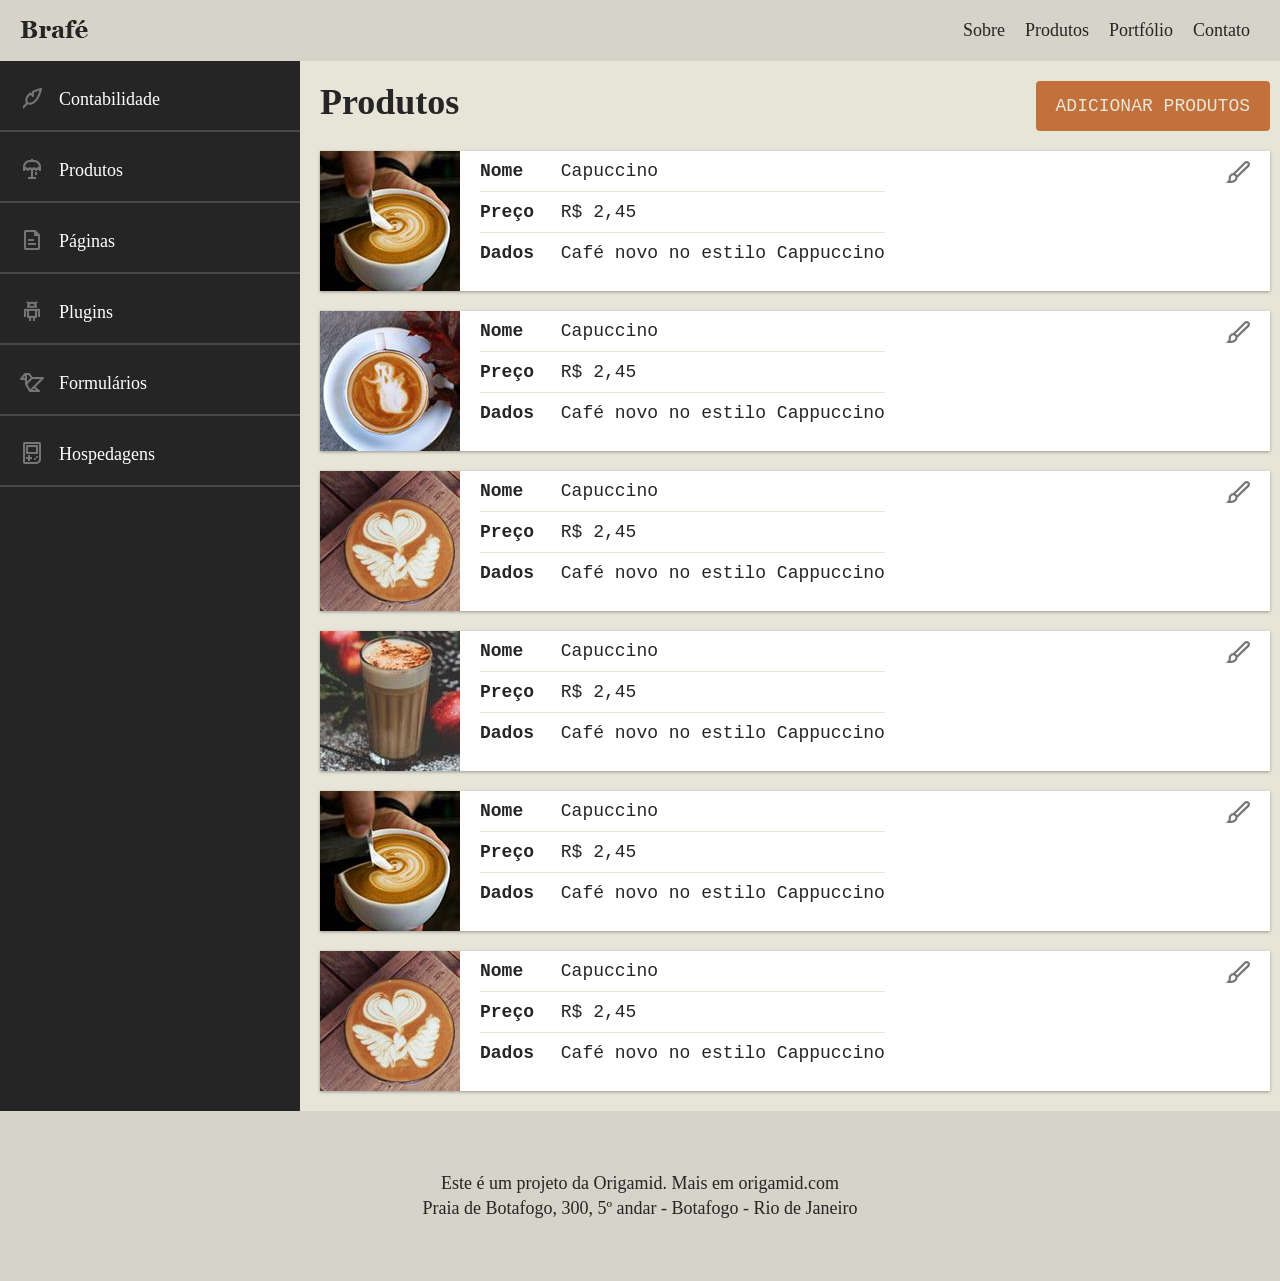
<file: index.html>
<!doctype html>
<html>
  <head>
    <title>Brafé 3</title>
    <meta charset="utf-8" />
    <meta
      name="viewport"
      content="width=device-width, initial-scale=1, shrink-to-fit=no"
    />
    <link rel="stylesheet" type="text/css" href="src/css/style.css" />
  </head>

  <body>
    <header class="header">
      <a class="header-logo" href="#">
        <img src="src/assets/images/brafe.png" alt="Brafé" />
      </a>
      <nav class="header-menu">
        <ul>
          <li><a href="#">Sobre</a></li>
          <li><a href="#">Produtos</a></li>
          <li><a href="#">Portfólio</a></li>
          <li><a href="#">Contato</a></li>
        </ul>
      </nav>
    </header>

    <main class="main-container">
      <nav class="side-nav">
        <ul>
          <li><a class="nav-contabilidade" href="#">Contabilidade</a></li>
          <li><a class="nav-produtos" href="#">Produtos</a></li>
          <li><a class="nav-paginas" href="#">Páginas</a></li>
          <li><a class="nav-plugins" href="#">Plugins</a></li>
          <li><a class="nav-formularios" href="#">Formulários</a></li>
          <li><a class="nav-hospedagens" href="#">Hospedagens</a></li>
        </ul>
      </nav>

      <section class="produtos">
        <header>
          <h1>Produtos</h1>
          <a class="adicionar-produtos" href="#">Adicionar Produtos</a>
        </header>
        <ul>
          <li class="produtos-item">
            <img src="src/assets/images/cafe-1.jpg" alt="Café 1" />
            <ul>
              <li><span>Nome</span> Capuccino</li>
              <li><span>Preço</span> R$ 2,45</li>
              <li><span>Dados</span> Café novo no estilo Cappuccino</li>
            </ul>
            <a href="#">Editar</a>
          </li>

          <li class="produtos-item">
            <img src="src/assets/images/cafe-2.jpg" alt="Café 2" />
            <ul>
              <li><span>Nome</span> Capuccino</li>
              <li><span>Preço</span> R$ 2,45</li>
              <li><span>Dados</span> Café novo no estilo Cappuccino</li>
            </ul>
            <a href="#">Editar</a>
          </li>

          <li class="produtos-item">
            <img src="src/assets/images/cafe-3.jpg" alt="Café 3" />
            <ul>
              <li><span>Nome</span> Capuccino</li>
              <li><span>Preço</span> R$ 2,45</li>
              <li><span>Dados</span> Café novo no estilo Cappuccino</li>
            </ul>
            <a href="#">Editar</a>
          </li>

          <li class="produtos-item">
            <img src="src/assets/images/cafe-4.jpg" alt="Café 4" />
            <ul>
              <li><span>Nome</span> Capuccino</li>
              <li><span>Preço</span> R$ 2,45</li>
              <li><span>Dados</span> Café novo no estilo Cappuccino</li>
            </ul>
            <a href="#">Editar</a>
          </li>

          <li class="produtos-item">
            <img src="src/assets/images/cafe-1.jpg" alt="Café 1" />
            <ul>
              <li><span>Nome</span> Capuccino</li>
              <li><span>Preço</span> R$ 2,45</li>
              <li><span>Dados</span> Café novo no estilo Cappuccino</li>
            </ul>
            <a href="#">Editar</a>
          </li>

          <li class="produtos-item">
            <img src="src/assets/images/cafe-3.jpg" alt="Café 3" />
            <ul>
              <li><span>Nome</span> Capuccino</li>
              <li><span>Preço</span> R$ 2,45</li>
              <li><span>Dados</span> Café novo no estilo Cappuccino</li>
            </ul>
            <a href="#">Editar</a>
          </li>
        </ul>
      </section>
    </main>

    <footer class="footer">
      <p>Este é um projeto da Origamid. Mais em origamid.com</p>
      <p>Praia de Botafogo, 300, 5º andar - Botafogo - Rio de Janeiro</p>
    </footer>
  </body>
</html>
</file>
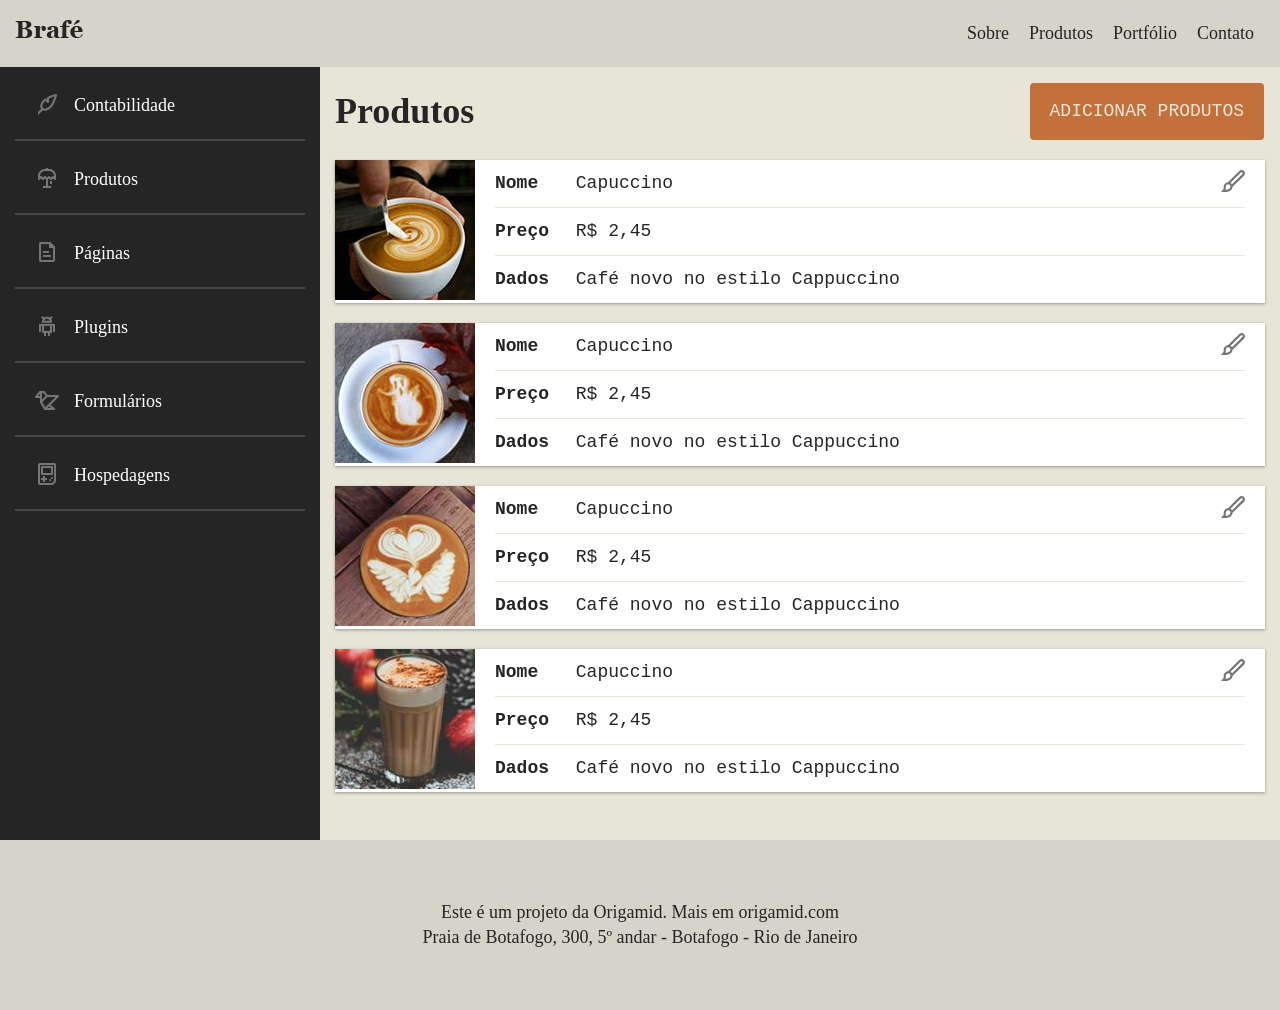
<file: (layout)/bootstrap/index.html>
<!DOCTYPE html>
<html>
  <head>
    <title>Brafé 3</title>
    <meta charset="utf-8" />
    <meta
      name="viewport"
      content="width=device-width, initial-scale=1, shrink-to-fit=no"
    />
    <link rel="stylesheet" type="text/css" href="bootstrap.min.css" />
    <link rel="stylesheet" type="text/css" href="style.css" />
  </head>

  <body>
    <header class="header">
      <div class="container-fluid">
        <div class="row">
          <a class="header-logo mr-auto col-md-4" href="#">
            <img src="img/brafe.png" alt="Brafé" />
          </a>
          <nav class="header-menu mr-3 ml-3">
            <ul>
              <li><a href="#">Sobre</a></li>
              <li><a href="#">Produtos</a></li>
              <li><a href="#">Portfólio</a></li>
              <li><a href="#">Contato</a></li>
            </ul>
          </nav>
        </div>
      </div>
    </header>

    <main class="main-container container-fluid">
      <div class="row">
        <nav class="side-nav col-md-4 col-xl-3">
          <ul>
            <li><a class="nav-contabilidade" href="#">Contabilidade</a></li>
            <li><a class="nav-produtos" href="#">Produtos</a></li>
            <li><a class="nav-paginas" href="#">Páginas</a></li>
            <li><a class="nav-plugins" href="#">Plugins</a></li>
            <li><a class="nav-formularios" href="#">Formulários</a></li>
            <li><a class="nav-hospedagens" href="#">Hospedagens</a></li>
          </ul>
        </nav>

        <section class="produtos col-md-8 col-xl-9 mb-5">
          <header class="row align-items-center mt-3">
            <h1 class="col">Produtos</h1>
            <a class="adicionar-produtos mr-3 ml-3" href="#"
              >Adicionar Produtos</a
            >
          </header>
          <ul>
            <li class="produtos-item">
              <div class="media">
                <img src="img/cafe-1.jpg" alt="Café 1" />
                <ul class="media-body">
                  <li><span>Nome</span> Capuccino</li>
                  <li><span>Preço</span> R$ 2,45</li>
                  <li><span>Dados</span> Café novo no estilo Cappuccino</li>
                </ul>
                <a href="#">Editar</a>
              </div>
            </li>

            <li class="produtos-item">
              <div class="media">
                <img src="img/cafe-2.jpg" alt="Café 2" />
                <ul class="media-body">
                  <li><span>Nome</span> Capuccino</li>
                  <li><span>Preço</span> R$ 2,45</li>
                  <li><span>Dados</span> Café novo no estilo Cappuccino</li>
                </ul>
                <a href="#">Editar</a>
              </div>
            </li>

            <li class="produtos-item">
              <div class="media">
                <img src="img/cafe-3.jpg" alt="Café 3" />
                <ul class="media-body">
                  <li><span>Nome</span> Capuccino</li>
                  <li><span>Preço</span> R$ 2,45</li>
                  <li><span>Dados</span> Café novo no estilo Cappuccino</li>
                </ul>
                <a href="#">Editar</a>
              </div>
            </li>

            <li class="produtos-item">
              <div class="media">
                <img src="img/cafe-4.jpg" alt="Café 4" />
                <ul class="media-body">
                  <li><span>Nome</span> Capuccino</li>
                  <li><span>Preço</span> R$ 2,45</li>
                  <li><span>Dados</span> Café novo no estilo Cappuccino</li>
                </ul>
                <a href="#">Editar</a>
              </div>
            </li>
          </ul>
        </section>
      </div>
    </main>

    <footer class="footer">
      <p>Este é um projeto da Origamid. Mais em origamid.com</p>
      <p>Praia de Botafogo, 300, 5º andar - Botafogo - Rio de Janeiro</p>
    </footer>
  </body>
</html>
</file>
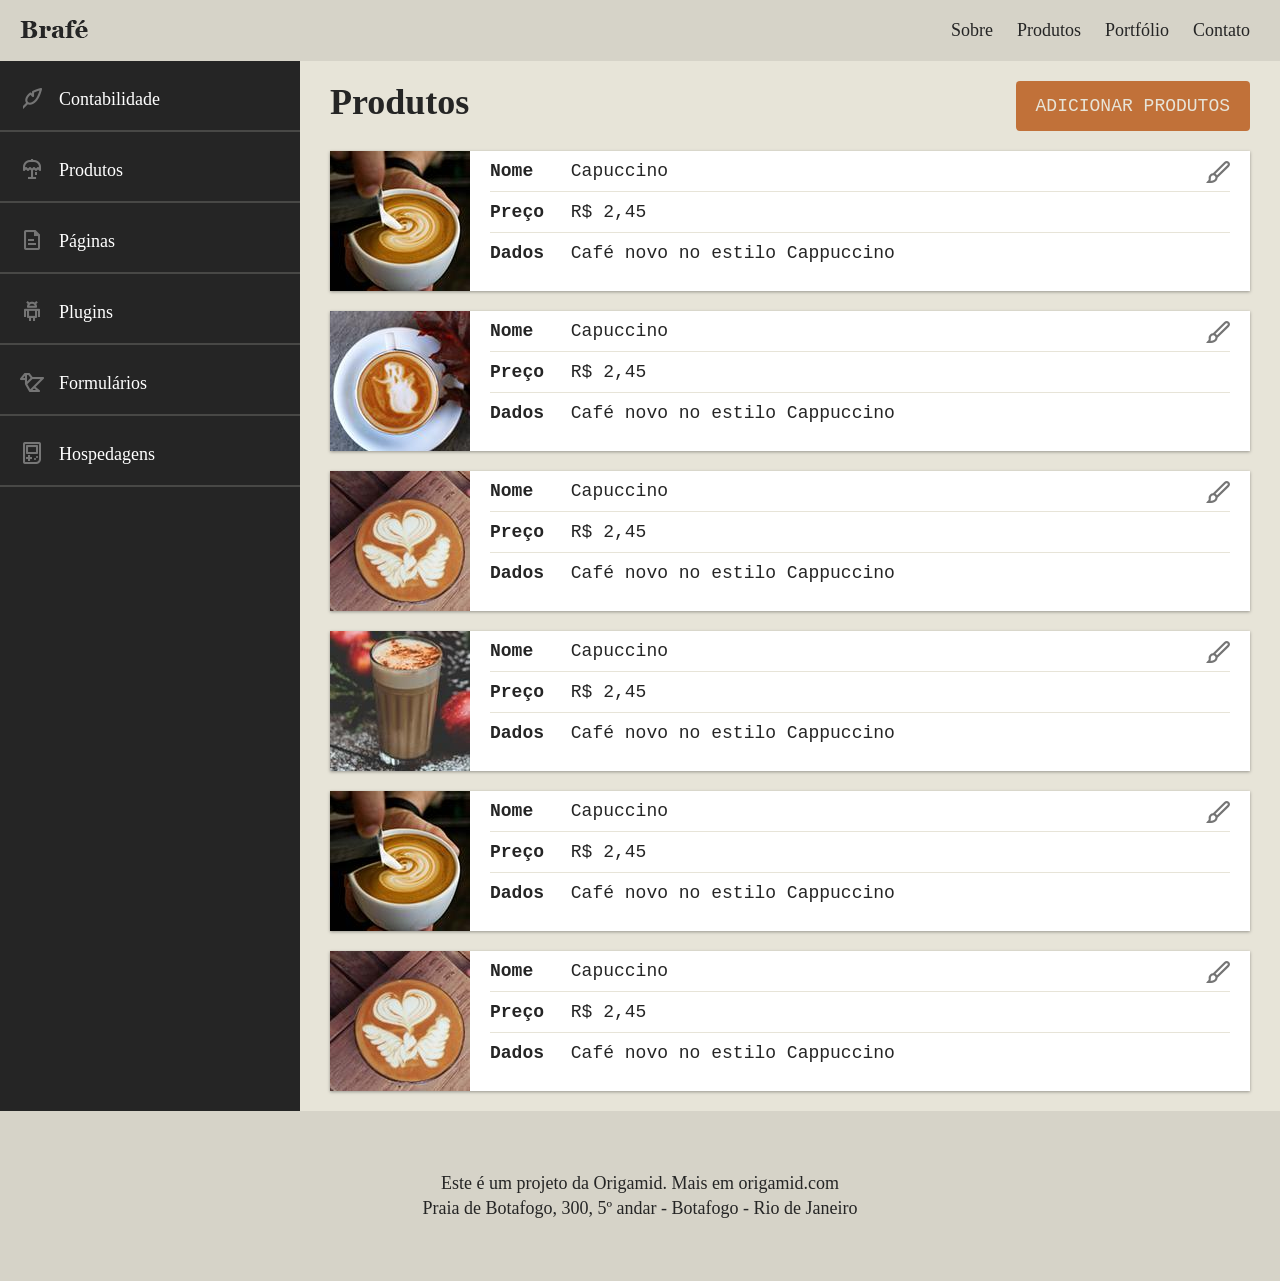
<file: (layout)/puro/index.html>
<!DOCTYPE html>
<html>
  <head>
    <title>Brafé 3</title>
    <meta charset="utf-8" />
    <meta
      name="viewport"
      content="width=device-width, initial-scale=1, shrink-to-fit=no"
    />
    <link rel="stylesheet" type="text/css" href="style.css" />
  </head>

  <body>
    <header class="header">
      <a class="header-logo" href="#">
        <img src="img/brafe.png" alt="Brafé" />
      </a>
      <nav class="header-menu">
        <ul>
          <li><a href="#">Sobre</a></li>
          <li><a href="#">Produtos</a></li>
          <li><a href="#">Portfólio</a></li>
          <li><a href="#">Contato</a></li>
        </ul>
      </nav>
    </header>

    <main class="main-container">
      <nav class="side-nav">
        <ul>
          <li><a class="nav-contabilidade" href="#">Contabilidade</a></li>
          <li><a class="nav-produtos" href="#">Produtos</a></li>
          <li><a class="nav-paginas" href="#">Páginas</a></li>
          <li><a class="nav-plugins" href="#">Plugins</a></li>
          <li><a class="nav-formularios" href="#">Formulários</a></li>
          <li><a class="nav-hospedagens" href="#">Hospedagens</a></li>
        </ul>
      </nav>

      <section class="produtos">
        <header>
          <h1>Produtos</h1>
          <a class="adicionar-produtos" href="#">Adicionar Produtos</a>
        </header>
        <ul>
          <li class="produtos-item">
            <img src="img/cafe-1.jpg" alt="Café 1" />
            <ul>
              <li><span>Nome</span> Capuccino</li>
              <li><span>Preço</span> R$ 2,45</li>
              <li><span>Dados</span> Café novo no estilo Cappuccino</li>
            </ul>
            <a href="#">Editar</a>
          </li>

          <li class="produtos-item">
            <img src="img/cafe-2.jpg" alt="Café 2" />
            <ul>
              <li><span>Nome</span> Capuccino</li>
              <li><span>Preço</span> R$ 2,45</li>
              <li><span>Dados</span> Café novo no estilo Cappuccino</li>
            </ul>
            <a href="#">Editar</a>
          </li>

          <li class="produtos-item">
            <img src="img/cafe-3.jpg" alt="Café 3" />
            <ul>
              <li><span>Nome</span> Capuccino</li>
              <li><span>Preço</span> R$ 2,45</li>
              <li><span>Dados</span> Café novo no estilo Cappuccino</li>
            </ul>
            <a href="#">Editar</a>
          </li>

          <li class="produtos-item">
            <img src="img/cafe-4.jpg" alt="Café 4" />
            <ul>
              <li><span>Nome</span> Capuccino</li>
              <li><span>Preço</span> R$ 2,45</li>
              <li><span>Dados</span> Café novo no estilo Cappuccino</li>
            </ul>
            <a href="#">Editar</a>
          </li>

          <li class="produtos-item">
            <img src="img/cafe-1.jpg" alt="Café 1" />
            <ul>
              <li><span>Nome</span> Capuccino</li>
              <li><span>Preço</span> R$ 2,45</li>
              <li><span>Dados</span> Café novo no estilo Cappuccino</li>
            </ul>
            <a href="#">Editar</a>
          </li>

          <li class="produtos-item">
            <img src="img/cafe-3.jpg" alt="Café 3" />
            <ul>
              <li><span>Nome</span> Capuccino</li>
              <li><span>Preço</span> R$ 2,45</li>
              <li><span>Dados</span> Café novo no estilo Cappuccino</li>
            </ul>
            <a href="#">Editar</a>
          </li>
        </ul>
      </section>
    </main>

    <footer class="footer">
      <p>Este é um projeto da Origamid. Mais em origamid.com</p>
      <p>Praia de Botafogo, 300, 5º andar - Botafogo - Rio de Janeiro</p>
    </footer>
  </body>
</html>
</file>
<file: (layout)/bootstrap/style.css>
body,
p,
h1,
ul,
li {
  padding: 0px;
  margin: 0px;
}

li {
  list-style: none;
}

body {
  font-family: Georgia, serif;
  color: #252525;
  background: #e7e4d8;
}

* {
  box-sizing: border-box;
}

img {
  display: block;
  max-width: 100%;
}

a {
  text-decoration: none;
}

/*Header*/

.header {
  background: #d6d3c8;
  padding: 20px 0;
}

.header-menu li a {
  color: #252525;
  font-size: 1.125em;
  padding: 0 10px;
}

.header-menu ul {
  display: flex;
  flex-wrap: wrap;
}

.header-menu li:first-child a {
  padding-left: 0px;
}

@media (max-width: 739px) {
  .header-menu ul {
    margin-top: 10px;
  }
}

/*SIDE NAV*/

.side-nav {
  background: #252525;
}

.side-nav li a {
  display: block;
  color: #fff;
  border-bottom: 2px solid #484846;
  font-size: 1.125em;
  padding: 20px;
}

.side-nav li a::before {
  content: "";
  display: inline-block;
  width: 24px;
  height: 24px;
  top: 5px;
  margin-right: 15px;
  position: relative;
  background-image: url("img/icones.png");
}

.nav-contabilidade::before {
  background-position: 0 0;
}

.nav-produtos::before {
  background-position: 0 -24px;
}

.nav-paginas::before {
  background-position: 0 calc(-24px * 2);
}

.nav-plugins::before {
  background-position: 0 calc(-24px * 3);
}

.nav-formularios::before {
  background-position: 0 calc(-24px * 4);
}

.nav-hospedagens::before {
  background-position: 0 calc(-24px * 5);
}

@media (max-width: 767px) {
  .side-nav {
    background: none;
  }
  .side-nav ul {
    margin-top: 10px;
    display: flex;
    flex-wrap: wrap;
  }
  .side-nav li {
    margin-right: 10px;
    margin-bottom: 10px;
  }
  .side-nav li a::before {
    top: 0;
    margin: 0;
  }
  .side-nav li a {
    width: 44px;
    height: 44px;
    overflow: hidden;
    padding: 10px;
    border: none;
    background: #252525;
    border-radius: 4px;
  }
}

/* Produtos */

.produtos h1 {
  font-size: 2.25em;
  font-weight: bold;
}

.adicionar-produtos {
  background: #c17139;
  color: #e7e4d8;
  font-size: 1.125em;
  font-family: Courier, monospace;
  text-transform: uppercase;
  padding: 15px 20px;
  border-radius: 4px;
  text-align: center;
}

.produtos-item {
  background: #fff;
  box-shadow: 0 1px 3px 0 rgba(0, 0, 0, 0.35);
  margin-top: 20px;
  position: relative;
}

.produtos-item a {
  width: 24px;
  height: 24px;
  overflow: hidden;
  text-indent: -200px;
  position: absolute;
  right: 20px;
  top: 10px;
  background: url("img/edit.svg") no-repeat;
}

.produtos-item a:hover {
  background: url("img/edit-hover.svg") no-repeat;
}

.produtos-item ul {
  padding: 0 20px;
}

.produtos-item li {
  padding: 10px 0;
  font-size: 1.125em;
  font-family: Courier, monospace;
  border-bottom: 1px solid #e7e4d8;
}

.produtos-item li:last-child {
  border: none;
}

.produtos-item span {
  font-weight: bold;
  width: 70px;
  display: inline-block;
}

/*Footer*/

.footer {
  background: #d6d3c8;
  text-align: center;
  padding: 60px 0;
  font-size: 1.125em;
  line-height: 1.4em;
}
</file>
<file: (layout)/puro/style.css>
body,
p,
h1,
ul,
li {
  padding: 0px;
  margin: 0px;
}

li {
  list-style: none;
}

body {
  font-family: Georgia, serif;
  color: #252525;
  background: #e7e4d8;
}

* {
  box-sizing: border-box;
}

img {
  display: block;
  max-width: 100%;
}

a {
  text-decoration: none;
}

/*Header*/

.header {
  background: #d6d3c8;
  padding: 20px;
}

.header::after,
.header::before {
  content: "";
  display: table;
  clear: both;
}

.header-logo {
  float: left;
}

.header-menu ul {
  float: right;
}

.header-menu li {
  display: inline-block;
}

.header-menu li a {
  color: #252525;
  font-size: 1.125em;
  padding: 0 10px;
}

.header-menu li:first-child a {
  padding-left: 0px;
}

@media (max-width: 739px) {
  .header-logo {
    float: none;
  }
  .header-menu ul {
    float: none;
    margin-top: 10px;
  }
}

/*MAIN*/

.main-container {
  display: flex;
}

@media (max-width: 739px) {
  .main-container {
    flex-direction: column;
  }
}

/*SIDE NAV*/

.side-nav {
  width: 300px;
  background: #252525;
}

.side-nav li a {
  display: block;
  color: #fff;
  border-bottom: 2px solid #484846;
  font-size: 1.125em;
  padding: 20px;
}

.side-nav li a::before {
  content: "";
  display: inline-block;
  width: 24px;
  height: 24px;
  top: 5px;
  margin-right: 15px;
  position: relative;
  background-image: url("img/icones.png");
}

.nav-contabilidade::before {
  background-position: 0 0;
}

.nav-produtos::before {
  background-position: 0 -24px;
}

.nav-paginas::before {
  background-position: 0 calc(-24px * 2);
}

.nav-plugins::before {
  background-position: 0 calc(-24px * 3);
}

.nav-formularios::before {
  background-position: 0 calc(-24px * 4);
}

.nav-hospedagens::before {
  background-position: 0 calc(-24px * 5);
}

@media (min-width: 740px) and (max-width: 980px) {
  .side-nav {
    width: 200px;
  }
}

@media (max-width: 739px) {
  .side-nav {
    margin: 20px 0 0 20px;
    background: none;
    width: auto;
  }
  .side-nav li {
    display: inline-block;
  }
  .side-nav li a::before {
    display: block;
    margin: 0px;
    top: 0px;
  }
  .side-nav li a {
    width: 44px;
    height: 44px;
    overflow: hidden;
    padding: 10px;
    border: none;
    color: #252525;
    background: #252525;
    border-radius: 4px;
  }
}

/* Produtos */

.produtos {
  width: calc(100% - 300px);
  margin: 0 auto;
  max-width: 960px;
  padding: 20px;
}

.produtos header::before,
.produtos header::after {
  content: "";
  display: table;
  clear: both;
}

.produtos h1 {
  font-size: 2.25em;
  float: left;
}

.adicionar-produtos {
  background: #c17139;
  color: #e7e4d8;
  font-size: 1.125em;
  font-family: Courier, monospace;
  text-transform: uppercase;
  padding: 15px 20px;
  border-radius: 4px;
  float: right;
  text-align: center;
}

.produtos-item {
  background: #fff;
  box-shadow: 0 1px 3px 0 rgba(0, 0, 0, 0.35);
  margin-top: 20px;
  position: relative;
}

.produtos-item::after,
.produtos-item::before {
  content: "";
  display: table;
  clear: both;
}

.produtos-item img {
  float: left;
}

.produtos-item a {
  width: 24px;
  height: 24px;
  overflow: hidden;
  text-indent: -200px;
  position: absolute;
  right: 20px;
  top: 10px;
  background: url("img/edit.svg") no-repeat;
}

.produtos-item a:hover {
  background: url("img/edit-hover.svg") no-repeat;
}

.produtos-item ul {
  float: left;
  padding: 0 20px;
  width: calc(100% - 140px);
}

.produtos-item li {
  padding: 10px 0;
  font-size: 1.125em;
  font-family: Courier, monospace;
  border-bottom: 1px solid #e7e4d8;
}

.produtos-item li:last-child {
  border: none;
}

.produtos-item span {
  font-weight: bold;
  width: 70px;
  display: inline-block;
}

@media (min-width: 740px) and (max-width: 980px) {
  .produtos {
    width: calc(100% - 200px);
  }
}

@media (max-width: 739px) {
  .produtos {
    width: 100%;
  }
  .produtos h1 {
    float: none;
  }
  .adicionar-produtos {
    float: none;
    display: inline-block;
    margin: 10px 0;
  }
  .produtos-item img {
    float: none;
  }
  .produtos-item ul {
    float: none;
    width: 100%;
  }
}

/*Footer*/

.footer {
  background: #d6d3c8;
  text-align: center;
  padding: 60px 0;
  font-size: 1.125em;
  line-height: 1.4em;
}
</file>
<file: src/css/style.css>
@import "globals/normalize.css";
@import "globals/fonts.css";

@import "layout/header.css";
@import "layout/footer.css";

@import "pages/home/container.css";
@import "pages/home/sidenav.css";
@import "pages/home/produtos.css";
</file>
